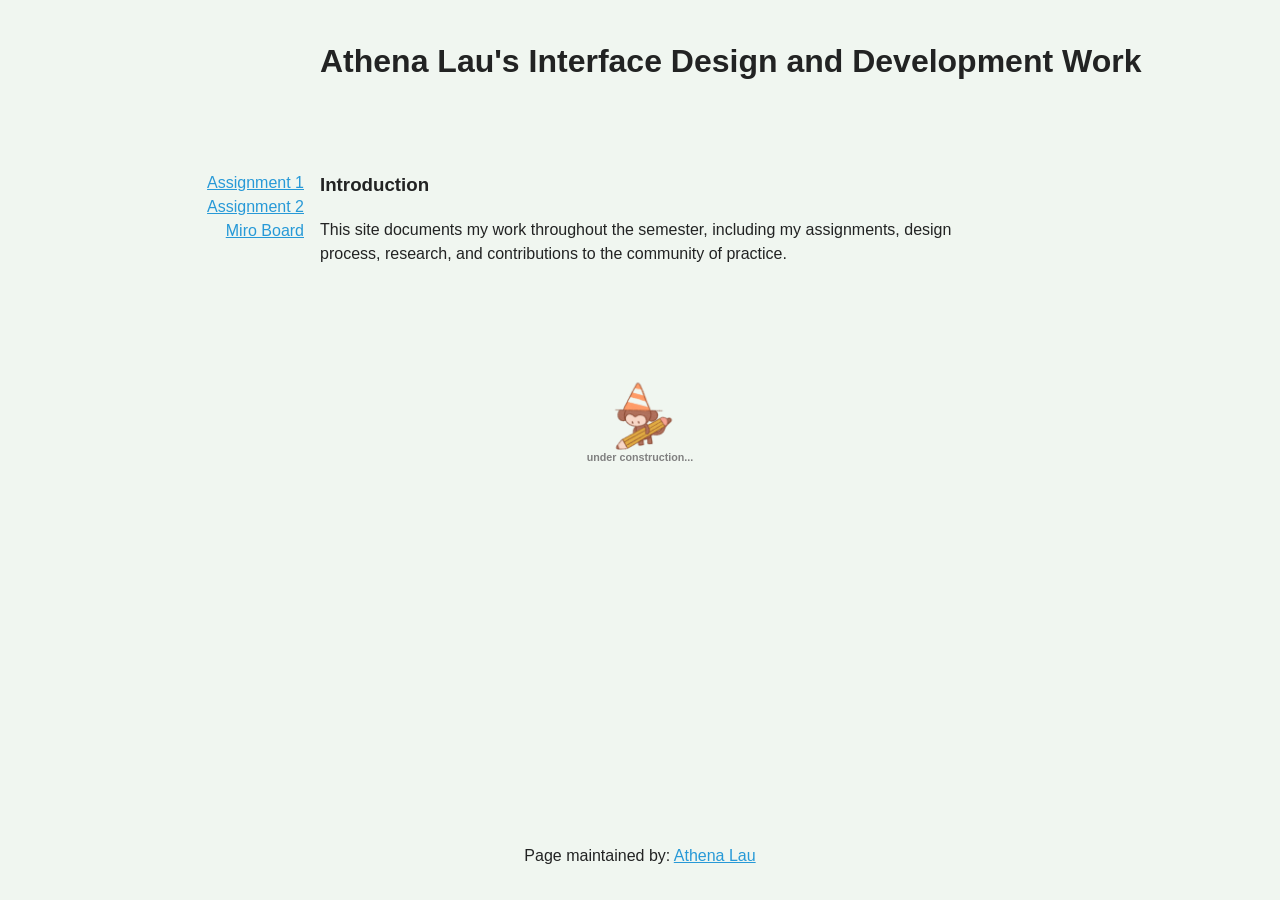
<file: index.html>
<!doctype html>
<html lang="en">
<head>
    <meta charset="UTF-8">
    <meta name="viewport"
          content="width=device-width, user-scalable=no, initial-scale=1.0, maximum-scale=1.0, minimum-scale=1.0">
    <meta http-equiv="X-UA-Compatible" content="ie=edge">

<!-- !!!!! -->
<!--    change this to refer to your specific page  -->
    <title>Athena's Work Index</title>

<!-- !!!!! -->
<!--  change this to your preferred icon  -->
    <!-- favicon was sourced from favicon.io but the original graphics are copyright 2020 Twitter, Inc
    and other contributors -->
    <!-- They are licensed under CC-BY 4.0 as linked below -->
    <!-- https://creativecommons.org/licenses/by/4.0/ -->
    <link rel="icon" type="image/png" href="./assets/icons/icon.png">

    <link rel="stylesheet" href="reset.css">
    <link rel="stylesheet" href="style.css">

    <style>
        a:link { color: #2799d7;}
        a:visited { color: #b56b75;}
    </style>

</head>
<body>

    <header>
<!-- !!!!! -->
<!--    change this to your preferred online name  -->
        <h1>Athena Lau's Interface Design and Development Work</h1>

    </header>

    <div class="mainNavContainer">

        <nav>
            <a href="./assignment1.html">Assignment 1</a>
            <a href="assignment2.html">Assignment 2</a>
            <a href="https://au.miro.com/app/board/u3jVOf5_-Ik=/?share_link_id=696868747319">
                Miro Board </a>
        </nav>

        <main>
            <section id="scenario-section">
                <h3 class="firstSectionHeading">Introduction</h3>
                <p> This site documents my work throughout the semester, including my assignments, design process, research,
                    and contributions to the community of practice.</p>
            </section>

        <section>
            <img class="profile-image" src="assets/image/1.png" alt="Profile image">
            <h6>under construction...</h6>
        </section>

        </main>

        <!-- this is an empty element which helps with spacing -->
        <aside></aside>

    </div>

    <footer>

        <p>
<!-- !!!!! -->
<!--    change this to your preferred online name and update link to refer to your github page  -->
            Page maintained by:
            <a href="https://github.com/AthenaLauu" target="_blank">
            Athena Lau
            </a>

        </p>
    </footer>
</body>
</html>
</file>
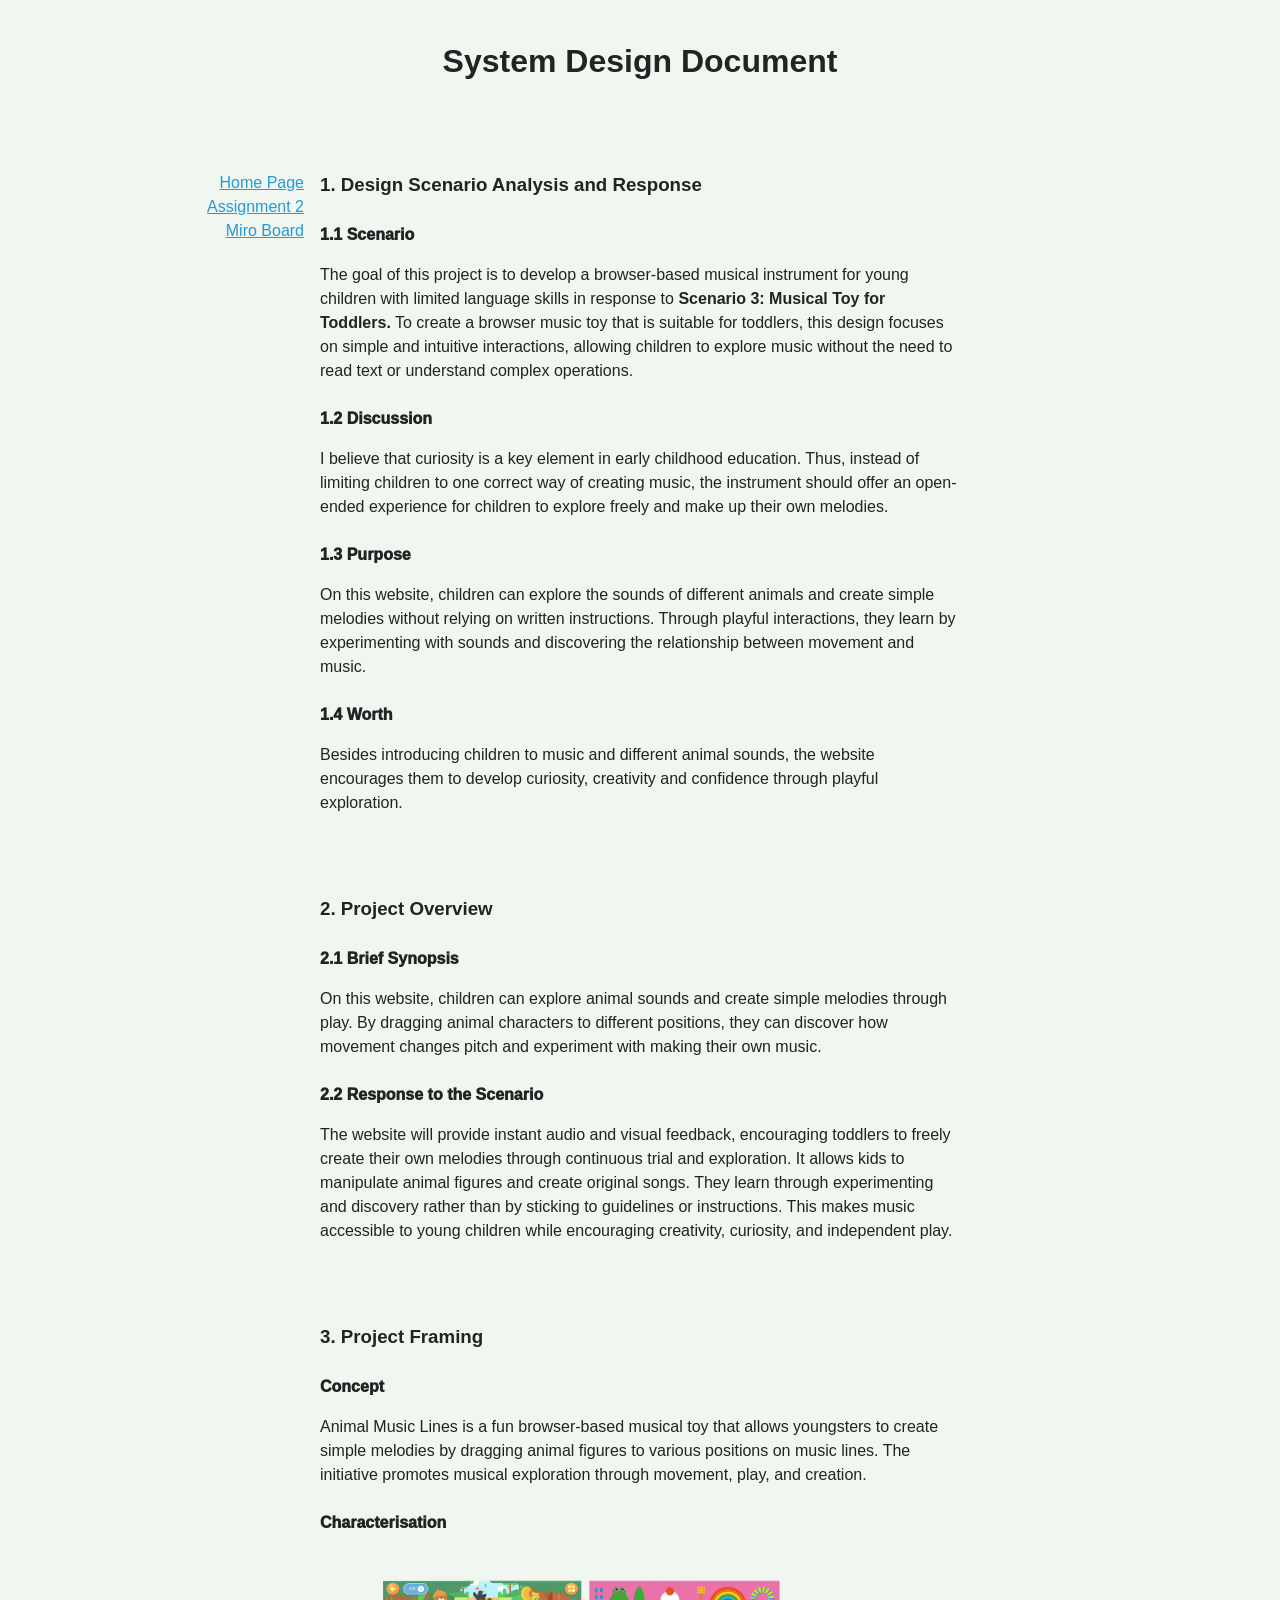
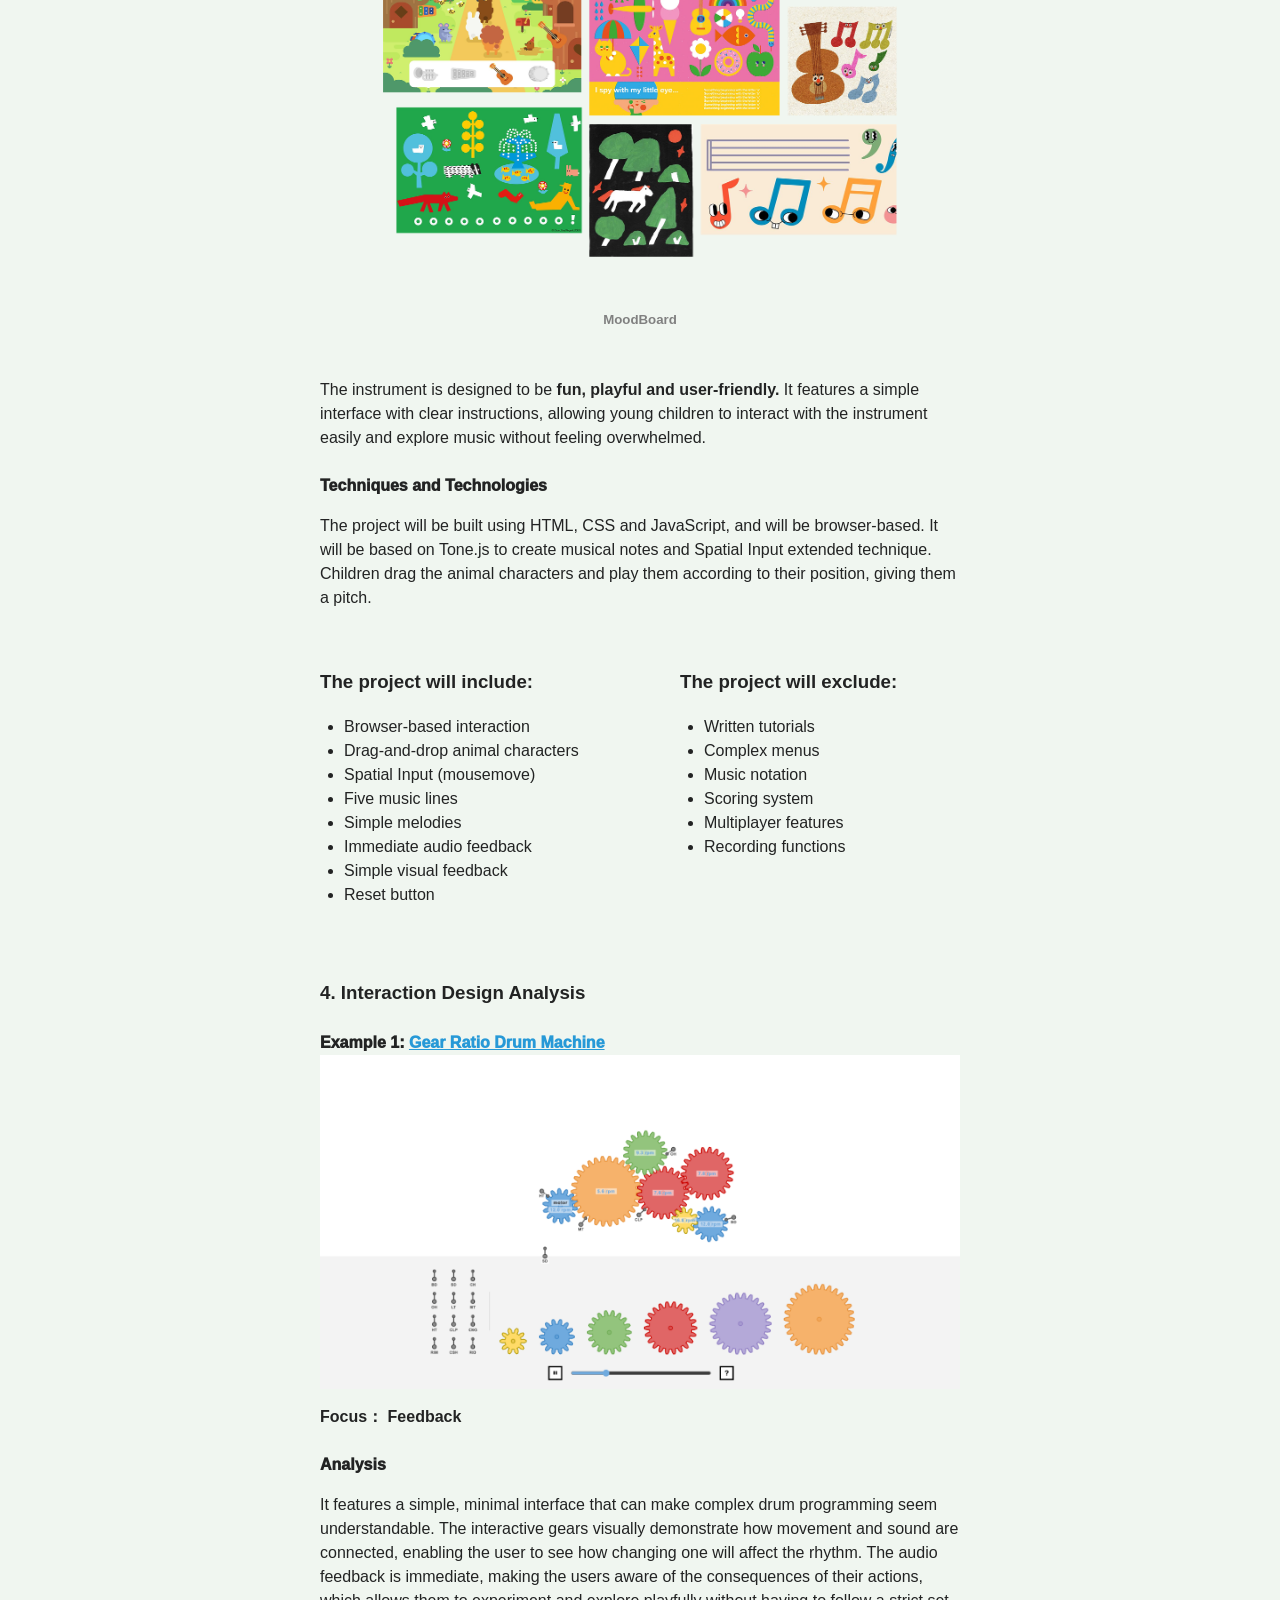
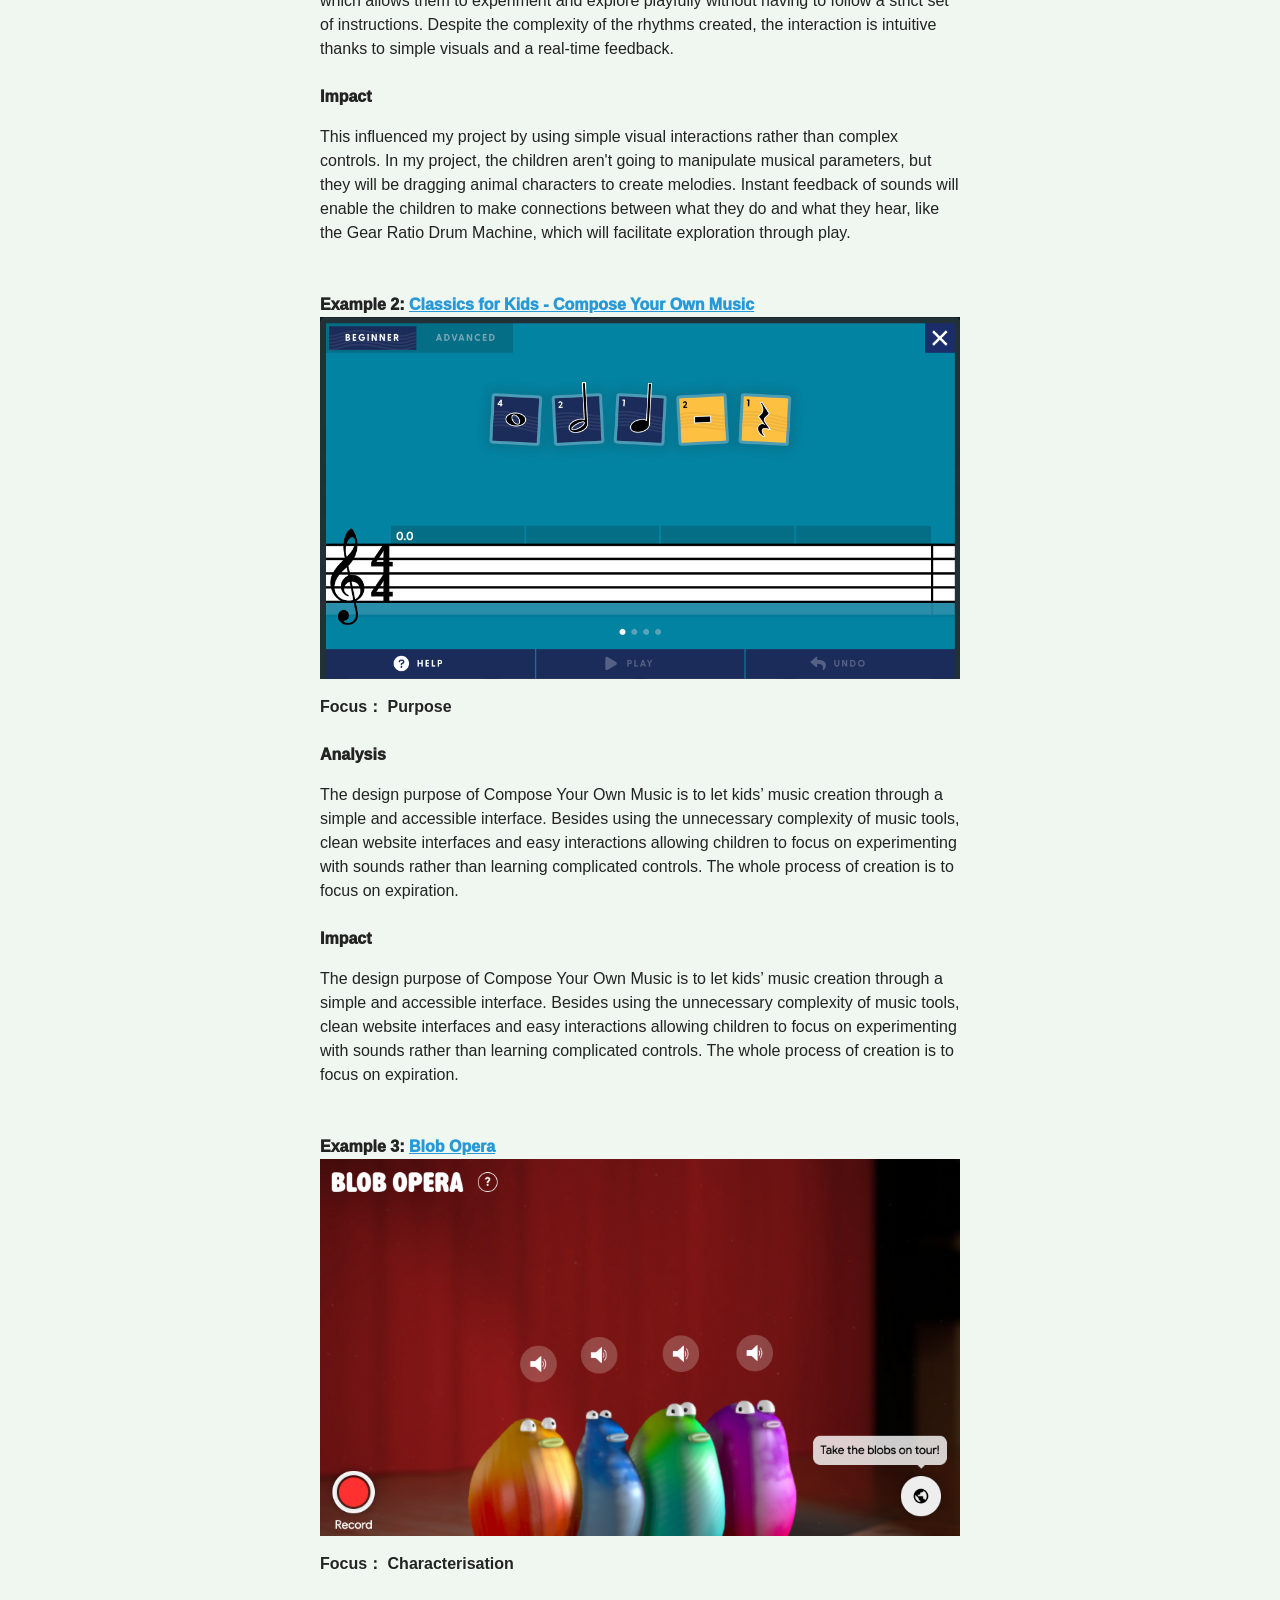
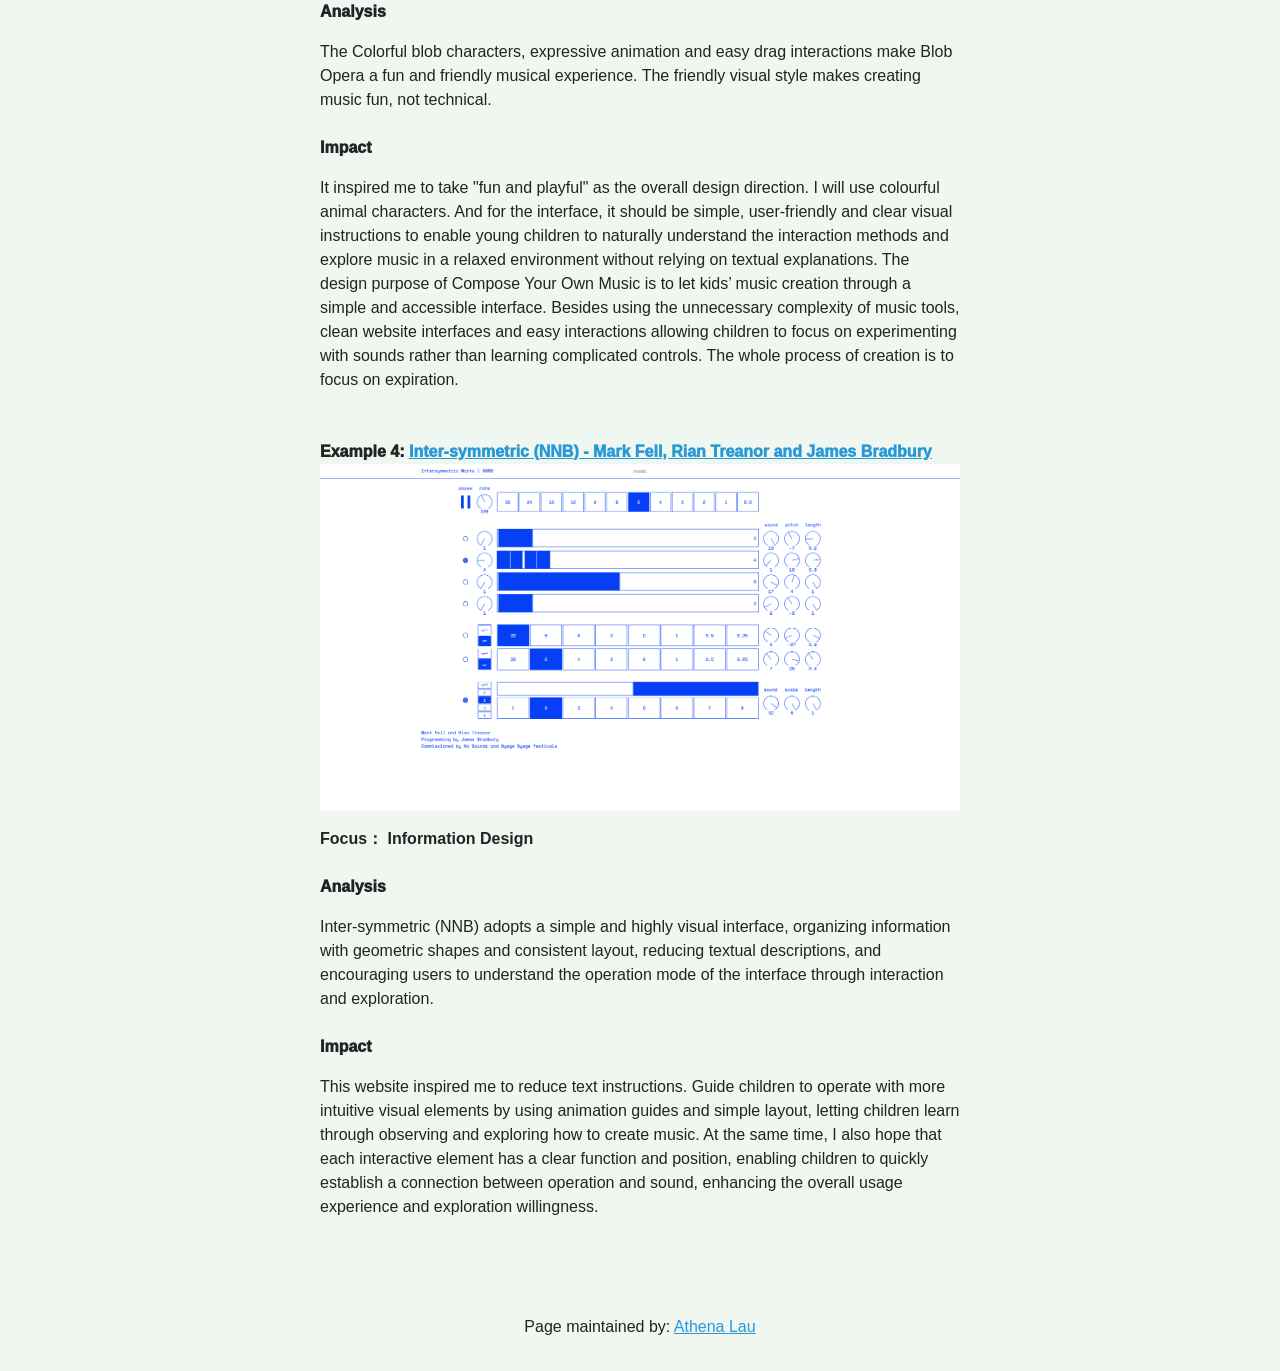
<file: assignment1.html>
<!doctype html>
<html lang="en">
<head>
    <meta charset="UTF-8">
    <meta name="viewport"
          content="width=device-width, user-scalable=no, initial-scale=1.0, maximum-scale=1.0, minimum-scale=1.0">
    <meta http-equiv="X-UA-Compatible" content="ie=edge">

<!-- !!!!! -->
<!--    change this to refer to your specific page  -->
    <title>Assignment1</title>

<!-- !!!!! -->
<!--  change this to your preferred icon  -->
    <!-- favicon was sourced from favicon.io but the original graphics are copyright 2020 Twitter, Inc
    and other contributors -->
    <!-- They are licensed under CC-BY 4.0 as linked below -->
    <!-- https://creativecommons.org/licenses/by/4.0/ -->
    <link rel="icon" type="image/png" href="./assets/icons/icon.png">

    <link rel="stylesheet" href="reset.css">
    <link rel="stylesheet" href="style.css">

    <style>
        a:link { color: #2799d7;}
        a:visited { color: #b56b75;}
    </style>

</head>
<body>

    <header>
<!-- !!!!! -->
<!--    change this to your preferred online name  -->
        <h1>System Design Document</h1>
    </header>

    <div class="mainNavContainer">

        <nav>
            <a href="./index.html">Home Page</a>
            <a href="assignment2.html">Assignment 2</a>
            <a href="https://au.miro.com/app/board/u3jVOf5_-Ik=/?share_link_id=696868747319">
                Miro Board </a>
        </nav>

        <main>
            <section id="scenario-section">
                <h3 class="firstSectionHeading">1. Design Scenario Analysis and Response </h3>

                <h4>1.1 Scenario</h4>
                <p>
                    The goal of this project is to develop a browser-based musical instrument for young children with limited language skills in response to
                    <b>Scenario 3: Musical Toy for Toddlers.</b> To create a browser music toy that is suitable for toddlers, this design focuses on simple and intuitive
                    interactions, allowing children to explore music without the need to read text or understand complex operations.
                </p>

                <h4>1.2 Discussion </h4>
                <p>
                    I believe that curiosity is a key element in early childhood education. Thus, instead of limiting children to one correct way of creating music,
                    the instrument should offer an open-ended experience for children to explore freely and make up their own melodies.
                </p>

                <h4>1.3 Purpose </h4>
                <p>
                    On this website, children can explore the sounds of different animals and create simple melodies without relying on written instructions.
                    Through playful interactions, they learn by experimenting with sounds and discovering the relationship between movement and music.
                </p>

                <h4>1.4 Worth </h4>
                <p>
                    Besides introducing children to music and different animal sounds, the website encourages them to develop curiosity,
                    creativity and confidence through playful exploration.
                </p>

            </section>

            <section id="scenario-section">
                <h3 class="secondSectionHeading">2. Project Overview </h3>

                <h4>2.1 Brief Synopsis </h4>
                <p>
                On this website, children can explore animal sounds and create simple melodies through play. By dragging animal characters to different positions,
                they can discover how movement changes pitch and experiment with making their own music.
                </p>

                <h4>2.2 Response to the Scenario  </h4>
                <p>
                    The website will provide instant audio and visual feedback, encouraging toddlers to freely create their own melodies through continuous trial and exploration.
                    It allows kids to manipulate animal figures and create original songs. They learn through experimenting and discovery rather than by sticking to guidelines
                    or instructions. This makes music accessible to young children while encouraging creativity, curiosity, and independent play.
                </p>

            </section>


            <section id="scenario-section">
                <h3 class="secondSectionHeading">3. Project Framing </h3>

                <h4>Concept </h4>
                <p>
                    Animal Music Lines is a fun browser-based musical toy that allows youngsters to create simple melodies by dragging animal figures to various positions on music lines.
                    The initiative promotes musical exploration through movement, play, and creation.
                </p>

                <h4>Characterisation </h4>
                <img src="assets/image/moodboard.png" alt="Blob Opera interface">
                <h5>MoodBoard</h5>
                <p>
                    The instrument is designed to be <b>fun, playful and user-friendly.</b> It features a simple interface with clear instructions, allowing young children to interact
                    with the instrument easily and explore music without feeling overwhelmed.
                </p>

                <h4>Techniques and Technologies  </h4>

                    <p>
                        The project will be built using HTML, CSS and JavaScript, and will be browser-based. It will be based on Tone.js to create musical notes and Spatial Input extended technique.
                        Children drag the animal characters and play them according to their position, giving them a pitch.
                    </p>

                <div class="project-lists">

                    <div class="include-list">
                        <h3>The project will include:</h3>
                        <ul>
                            <li>Browser-based interaction</li>
                            <li>Drag-and-drop animal characters</li>
                            <li>Spatial Input (mousemove)</li>
                            <li>Five music lines</li>
                            <li>Simple melodies</li>
                            <li>Immediate audio feedback</li>
                            <li>Simple visual feedback</li>
                            <li>Reset button</li>
                        </ul>
                    </div>

                    <div class="exclude-list">
                        <h3>The project will exclude:</h3>
                        <ul>
                            <li>Written tutorials</li>
                            <li>Complex menus</li>
                            <li>Music notation</li>
                            <li>Scoring system</li>
                            <li>Multiplayer features</li>
                            <li>Recording functions</li>
                        </ul>
                    </div>

                </div>


            </section>

            <!--Interaction design analysis-->

            <section id="scenario-section">
                    <h3 class="firstSectionHeading">4. Interaction Design Analysis  </h3>
                <h4>
                    Example 1:
                    <a href="https://10kdrummachines.com/machines/gear-ratio/gear">
                        Gear Ratio Drum Machine
                    <img src="assets/image/pic1.png" alt="Blob Opera interface">
                    </a>
                </h4>
                    <p><b>Focus： Feedback </b></p>
                    <h4>Analysis </h4>
                    <p>
                        It features a simple, minimal interface that can make complex drum programming seem understandable.
                        The interactive gears visually demonstrate how movement and sound are connected, enabling the user to see how changing one will affect the rhythm.
                        The audio feedback is immediate, making the users aware of the consequences of their actions, which allows them to experiment and explore playfully without having to follow a strict set of instructions.
                        Despite the complexity of the rhythms created, the interaction is intuitive thanks to simple visuals and a real-time feedback.
                    </p>

                    <h4>Impact </h4>
                    <p>
                        This influenced my project by using simple visual interactions rather than complex controls. In my project, the children aren't going to manipulate musical parameters, but they will be dragging animal characters to create melodies.
                        Instant feedback of sounds will enable the children to make connections between what they do and what they hear, like the Gear Ratio Drum Machine, which will facilitate exploration through play.
                    </p>

                <div class="example">
                <h4>
                    Example 2:
                <a href="https://www.classicsforkids.com/music-games/">
                    Classics for Kids - Compose Your Own Music
                    <img src="assets/image/pic2.png" alt="Blob Opera interface">
                </a>
                </h4>

                <p><b>Focus： Purpose </b></p>
                <h4>Analysis </h4>
                <p>
                    The design purpose of Compose Your Own Music is to let kids’ music creation through a simple and accessible interface.
                    Besides using the unnecessary complexity of music tools, clean website interfaces and easy interactions allowing children to focus on experimenting
                    with sounds rather than learning complicated controls. The whole process of creation is to focus on expiration.
                </p>

                <h4>Impact </h4>
                <p>
                    The design purpose of Compose Your Own Music is to let kids’ music creation through a simple and accessible interface. Besides using the unnecessary
                    complexity of music tools, clean website interfaces and easy interactions allowing children to focus on experimenting with sounds rather than learning
                    complicated controls. The whole process of creation is to focus on expiration.
                </p>
                </div>

                <div class="example">
                <h4>
                    Example 3:
                <a href="https://blobopera.io/#google_vignette">
                    Blob Opera
                    <img src="assets/image/pic4.png" alt="Blob Opera interface">
                </a>
                </h4>

                <p><b>Focus： Characterisation </b></p>
                <h4>Analysis </h4>
                <p>
                    The Colorful blob characters, expressive animation and easy drag interactions make Blob Opera a fun and friendly musical experience.
                    The friendly visual style makes creating music fun, not technical.
                </p>

                <h4>Impact </h4>
                <p>It inspired me to take "fun and playful" as the overall design direction. I will use colourful animal characters. And for the interface, it should be simple,
                    user-friendly and clear visual instructions to enable young children to naturally understand the interaction methods and explore music in a relaxed environment without relying on textual explanations.
                    The design purpose of Compose Your Own Music is to let kids’ music creation through a simple and accessible interface. Besides using the unnecessary
                    complexity of music tools, clean website interfaces and easy interactions allowing children to focus on experimenting with sounds rather than learning
                    complicated controls. The whole process of creation is to focus on expiration.
                </p>
                </div>

                <div class="example">
                <h4>
                    Example 4:
                <a href="https://intersymmetric.xyz/">
                    Inter-symmetric (NNB) - Mark Fell, Rian Treanor and James Bradbury
                    <img src="assets/image/pic3.png" alt="Blob Opera interface">
                </a>
                </h4>

                <p><b>Focus： Information Design  </b></p>
                <h4>Analysis </h4>
                <p>
                    Inter-symmetric (NNB) adopts a simple and highly visual interface, organizing information with geometric shapes and consistent layout,
                    reducing textual descriptions, and encouraging users to understand the operation mode of the interface through interaction and exploration.
                </p>

                <h4>Impact </h4>
                <p>
                    This website inspired me to reduce text instructions. Guide children to operate with more intuitive visual elements by using animation guides and simple layout,
                    letting children learn through observing and exploring how to create music. At the same time, I also hope that each interactive element has a clear function and position,
                    enabling children to quickly establish a connection between operation and sound, enhancing the overall usage experience and exploration willingness.
                </p>
                </div>

            </section>



        </main>



        <!-- this is an empty element which helps with spacing -->
        <aside></aside>

    </div>

    <footer>
        <p>
<!-- !!!!! -->
<!--    change this to your preferred online name and update link to refer to your github page  -->
            Page maintained by:
            <a href="https://github.com/AthenaLauu" target="_blank">
            Athena Lau
            </a>
        </p>
    </footer>
</body>
</html>
</file>
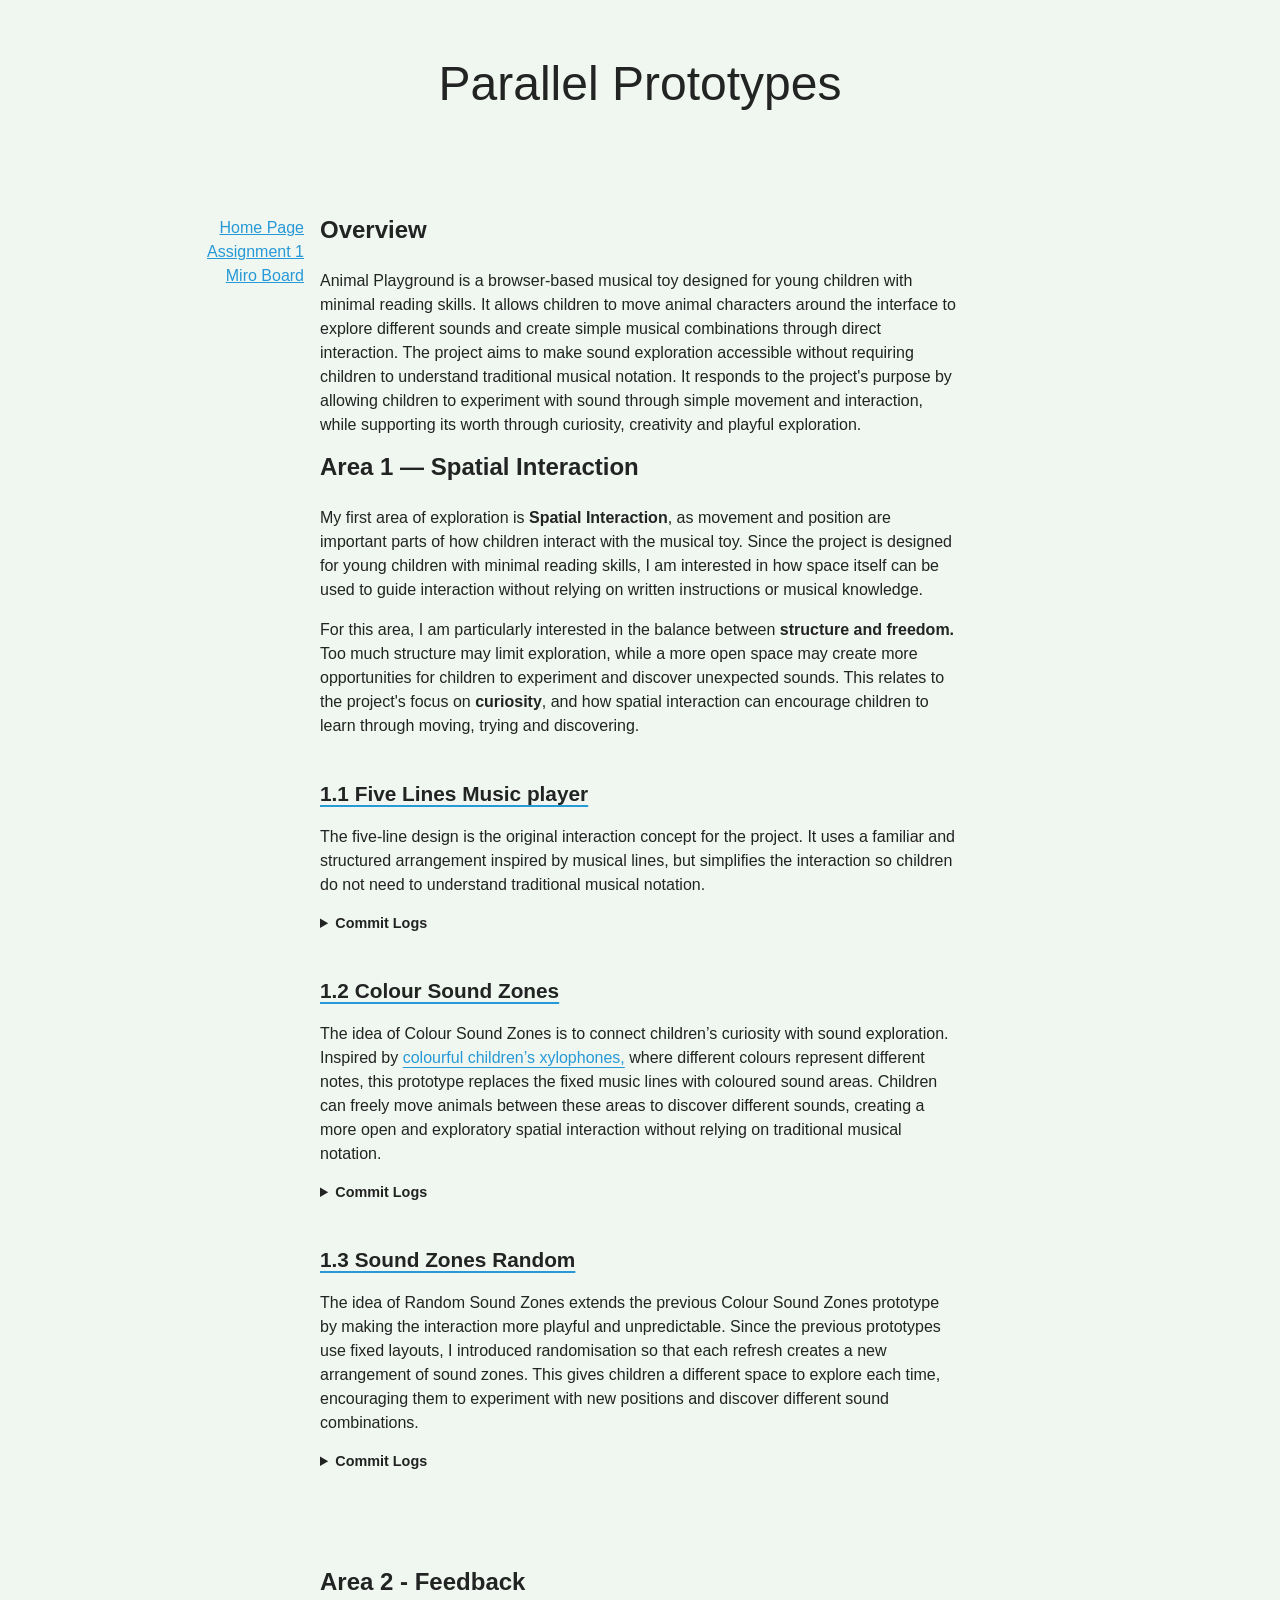
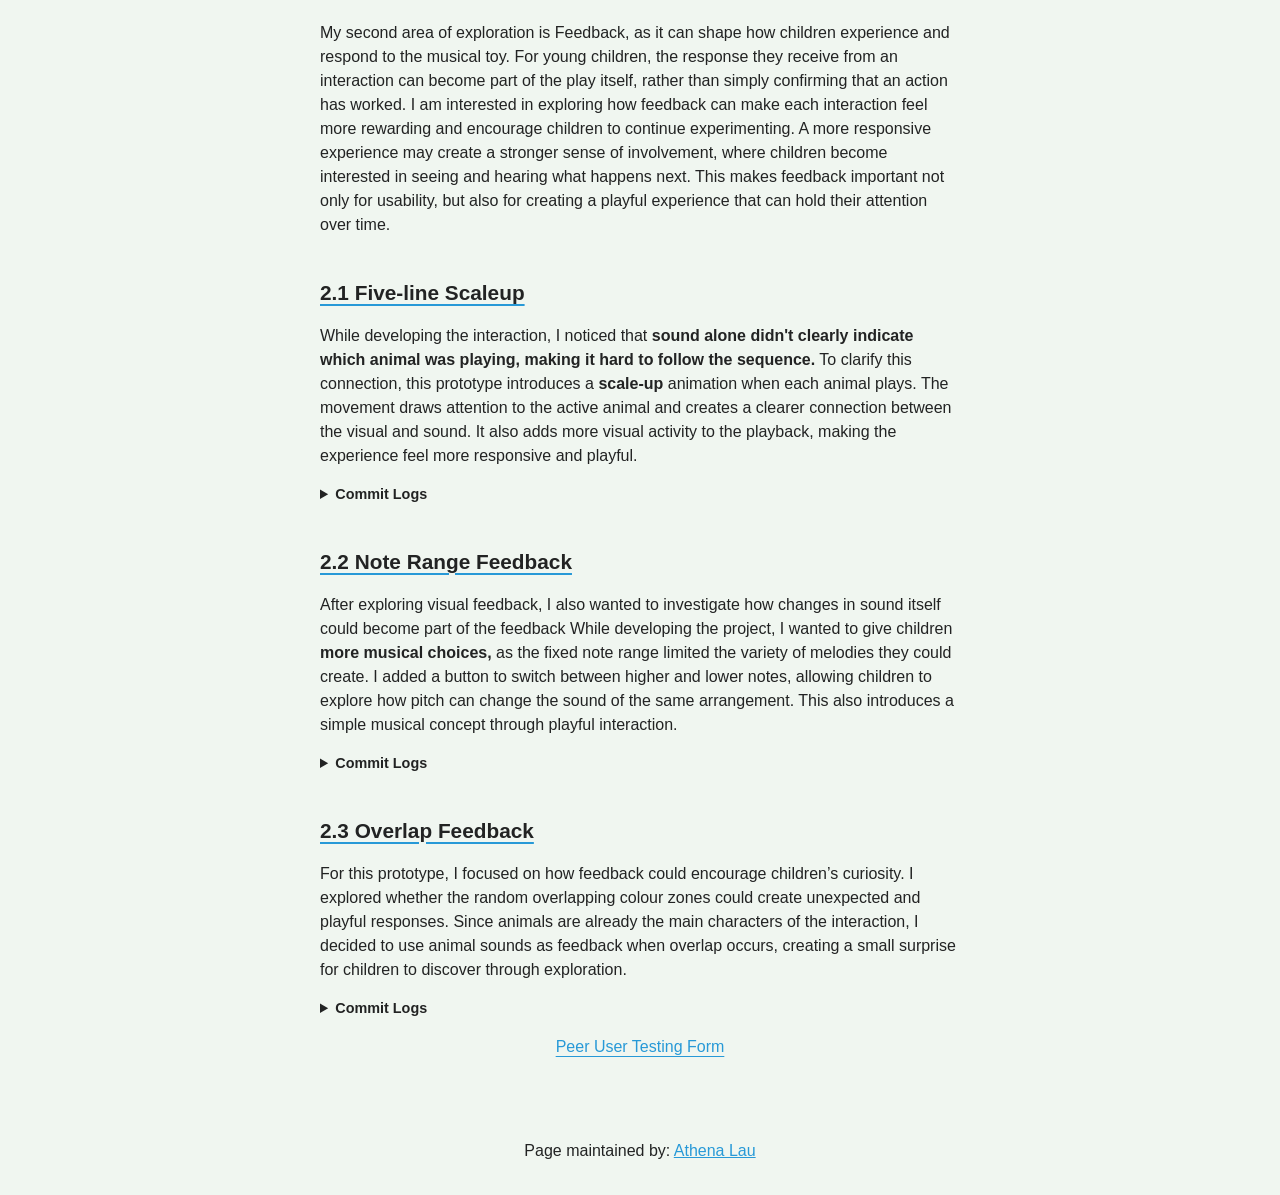
<file: assignment2.html>
<!doctype html>
<html lang="en">
<head>
    <meta charset="UTF-8">
    <meta name="viewport"
          content="width=device-width, user-scalable=no, initial-scale=1.0, maximum-scale=1.0, minimum-scale=1.0">
    <meta http-equiv="X-UA-Compatible" content="ie=edge">

    <!-- !!!!! -->
    <!--    change this to refer to your specific page  -->
    <title>Assignment2</title>

    <!-- !!!!! -->
    <!--  change this to your preferred icon  -->
    <!-- favicon was sourced from favicon.io but the original graphics are copyright 2020 Twitter, Inc
    and other contributors -->
    <!-- They are licensed under CC-BY 4.0 as linked below -->
    <!-- https://creativecommons.org/licenses/by/4.0/ -->
    <link rel="icon" type="image/png" href="./assets/icons/icon.png">

    <link rel="stylesheet" href="reset.css">
    <link rel="stylesheet" href="style.css">
    <link rel="stylesheet" href="assignment2.css">

    <style>
        a:link { color: #2799d7;}
        a:visited { color: #b56b75;}
    </style>

</head>
<body>

<header>
    <!-- !!!!! -->
    <!--    change this to your preferred online name  -->
    <h1>Parallel Prototypes</h1>
</header>

<div class="mainNavContainer">

    <nav>
        <a href="./index.html">Home Page</a>
        <a href="assignment1.html">Assignment 1</a>
        <a href="https://au.miro.com/app/board/u3jVOf5_-Ik=/?share_link_id=696868747319">
            Miro Board </a>
    </nav>

    <main>
        <section id="scenario-section">
            <h4 class="firstSectionHeading">Overview</h4>
        <p>
        Animal Playground is a browser-based musical toy designed for young children with minimal reading skills.
        It allows children to move animal characters around the interface to explore different sounds and create simple musical combinations through direct interaction.
        The project aims to make sound exploration accessible without requiring children to understand traditional musical notation.
        It responds to the project's purpose by allowing children to experiment with sound through simple movement and interaction,
        while supporting its worth through curiosity, creativity and playful exploration.
        </p>


            <h3 class="firstSectionHeading">Area 1 — Spatial Interaction</h3>

            <p>
                My first area of exploration is <b>Spatial Interaction</b>, as movement and position are important parts of how
                children interact with the musical toy. Since the project is designed for young children with minimal reading skills,
                I am interested in how space itself can be used to guide interaction without relying on written instructions or musical
                knowledge.

            </p>

            <p>
                For this area, I am particularly interested in the balance between <b>structure and freedom.</b>
                Too much structure may limit exploration, while a more open space may create more opportunities for children to
                experiment and discover unexpected sounds. This relates to the project's focus on <b>curiosity</b>, and how spatial interaction
                can encourage children to learn through moving, trying and discovering.

            </p>


            <a href="https://athena-idd-fivelines.github.io/IDD_Assessment2/assignment2.html">
                <h4>1.1 Five Lines Music player</h4></a>
            <p>
                The five-line design is the original interaction concept for the project. It uses a familiar and structured arrangement
                inspired by musical lines, but simplifies the interaction so children do not need to understand traditional musical notation.

            </p>
            <details>
                <summary>Commit Logs</summary>
                <table>
                    <thead><tr>

                        <th>Author</th>
                        <th>Date</th>
                        <th>Subject</th>
                        <th>Body</th>

                    </tr></thead>

                    <tbody>

                    <tr>

                        <td>533b496</td>
                        <td>AthenaLauu</td>
                        <td>2026-09-21</td>
                        <td>Initial commit</td>

                    </tr>

                    <tr>

                        <td>2fdf156</td>
                        <td>AthenaLauu</td>
                        <td>2026-09-21</td>
                        <td>Copied the first prototype</td>

                    </tr>

                    <tr>

                        <td>574bbac</td>
                        <td>AthenaLauu</td>
                        <td>2026-09-22</td>
                        <td>Add five animals with play and redo buttons</td>

                    </tr>
                    </tbody>
                </table>
            </details>


            <a href="https://athena-idd-soundzones.github.io/IDD_Assessment2/assignment2.html">
                <h4>1.2 Colour Sound Zones</h4> </a>
            <p>
                The idea of Colour Sound Zones is to connect children’s curiosity with sound exploration. Inspired by
                <a href="https://toytheater.com/xylophone/">colourful children’s xylophones,</a>
                where different colours represent different notes, this prototype replaces the fixed music lines with coloured sound areas. Children can
                freely move animals between these areas to discover different sounds, creating a more open and exploratory spatial interaction without
                relying on traditional musical notation.

            </p>
            <details>
                <summary>Commit Logs</summary>
                <table>

                    <thead><tr>

                        <th>Author</th>
                        <th>Date</th>
                        <th>Subject</th>
                        <th>Body</th>

                    </tr></thead>

                    <tbody>

                    <tr>

                        <td>533b496</td>
                        <td>AthenaLauu</td>
                        <td>2026-09-21</td>
                        <td>Initial commit</td>

                    </tr>

                    <tr>

                        <td>2fdf156</td>
                        <td>AthenaLauu</td>
                        <td>2026-09-21</td>
                        <td>Copied the first prototype</td>

                    </tr>

                    <tr>

                        <td>574bbac</td>
                        <td>AthenaLauu</td>
                        <td>2026-09-22</td>
                        <td>Add five animals with play and redo buttons</td>

                    </tr>

                    <tr>

                        <td>9d39ecc</td>
                        <td>AthenaLauu</td>
                        <td>2026-09-23</td>
                        <td>Add scale-up feedback when animals play</td>

                    </tr>

                    <tr>

                        <td>190642d</td>
                        <td>AthenaLauu</td>
                        <td>2026-09-23</td>
                        <td>Add colour sound zones</td>

                    </tr>

                    </tbody>

                </table>
            </details>

            <a href="https://athena-idd-soundzonesrandom.github.io/IDD_Assessment2/assignment2.html">
                <h4>1.3 Sound Zones Random</h4> </a>
            <p>
                The idea of Random Sound Zones extends the previous Colour Sound Zones prototype by making the interaction more playful and unpredictable.
                Since the previous prototypes use fixed layouts, I introduced randomisation so that each refresh creates a new arrangement of sound zones.
                This gives children a different space to explore each time, encouraging them to experiment with new positions and discover different sound combinations.

            </p>

                <details>
                    <summary>Commit Logs</summary>
                    <table>

                        <thead><tr>

                            <th>Author</th>
                            <th>Date</th>
                            <th>Subject</th>
                            <th>Body</th>

                        </tr></thead>

                        <tbody>

                        <tr>

                            <td>533b496</td>
                            <td>AthenaLauu</td>
                            <td>2026-09-21</td>
                            <td>Initial commit</td>

                        </tr>

                        <tr>

                            <td>2fdf156</td>
                            <td>AthenaLauu</td>
                            <td>2026-09-21</td>
                            <td>Copied the first prototype</td>

                        </tr>

                        <tr>

                            <td>574bbac</td>
                            <td>AthenaLauu</td>
                            <td>2026-09-22</td>
                            <td>Add five animals with play and redo buttons</td>

                        </tr>

                        <tr>

                            <td>9d39ecc</td>
                            <td>AthenaLauu</td>
                            <td>2026-09-23</td>
                            <td>Add scale-up feedback when animals play</td>

                        </tr>

                        <tr>

                            <td>190642d</td>
                            <td>AthenaLauu</td>
                            <td>2026-09-23</td>
                            <td>Add colour sound zones</td>

                        </tr>

                        <tr>

                            <td>beb7090</td>
                            <td>AthenaLauu</td>
                            <td>2026-09-23</td>
                            <td>Added radom color function</td>

                        </tr>

                        </tbody>

                    </table>
                </details>
                </section>


            <section class="prototype-area">
            <h3 class="secondSectionHeading">Area 2 - Feedback</h3>


            <p>
                My second area of exploration is Feedback, as it can shape how children experience and respond to the musical toy. For young children,
                the response they receive from an interaction can become part of the play itself, rather than simply confirming that an action has worked.
                I am interested in exploring how feedback can make each interaction feel more rewarding and encourage children to continue experimenting.
                A more responsive experience may create a stronger sense of involvement, where children become interested in seeing and hearing what happens next.
                This makes feedback important not only for usability, but also for creating a playful experience that can hold their attention over time.

            </p>




            <a href="https://athena-idd-feedback-scaleup.github.io/IDD_Assessment2/assignment2.html">
                <h4>2.1 Five-line Scaleup</h4></a>
            <p>
                While developing the interaction, I noticed that <b>sound alone didn't clearly indicate which animal was playing,
                making it hard to follow the sequence.</b> To clarify this connection, this prototype introduces a <b>scale-up</b> animation when each animal plays.
                The movement draws attention to the active animal and creates a clearer connection between the visual and sound. It also adds more visual
                activity to the playback, making the experience feel more responsive and playful.

            </p>
            <details>
                <summary>Commit Logs</summary>
                <table>

                    <thead><tr>

                        <th>Author</th>
                        <th>Date</th>
                        <th>Subject</th>
                        <th>Body</th>

                    </tr></thead>

                    <tbody>

                    <tr>

                        <td>533b496</td>
                        <td>AthenaLauu</td>
                        <td>2026-09-21</td>
                        <td>Initial commit</td>

                    </tr>

                    <tr>

                        <td>2fdf156</td>
                        <td>AthenaLauu</td>
                        <td>2026-09-21</td>
                        <td>Copied the first prototype</td>

                    </tr>

                    <tr>

                        <td>574bbac</td>
                        <td>AthenaLauu</td>
                        <td>2026-09-22</td>
                        <td>Add five animals with play and redo buttons</td>

                    </tr>

                    <tr>

                        <td>9d39ecc</td>
                        <td>AthenaLauu</td>
                        <td>2026-09-23</td>
                        <td>Add scale-up feedback when animals play</td>

                    </tr>
                    </tbody>
                </table>
            </details>


            <a href="https://athena-idd-feedback-notechange.github.io/IDD_Assessment2/assignment2.html">
                <h4>2.2 Note Range Feedback</h4></a>
            <p>
                After exploring visual feedback, I also wanted to investigate how changes in sound itself could become part of the feedback
                While developing the project, I wanted to give children <b>more musical choices,</b> as the fixed note range limited
                the variety of melodies they could create. I added a button to switch between higher and lower notes, allowing
                children to explore how pitch can change the sound of the same arrangement. This also introduces a simple
                musical concept through playful interaction.

            </p>
            <details>
                <summary>Commit Logs</summary>
                <table>
                <thead><tr>

                    <th>Author</th>
                    <th>Date</th>
                    <th>Subject</th>
                    <th>Body</th>

                </tr></thead>

                <tbody>

                <tr>

                    <td>533b496</td>
                    <td>AthenaLauu</td>
                    <td>2026-09-21</td>
                    <td>Initial commit</td>

                </tr>

                <tr>

                    <td>2fdf156</td>
                    <td>AthenaLauu</td>
                    <td>2026-09-21</td>
                    <td>Copied the first prototype</td>

                </tr>

                <tr>

                    <td>574bbac</td>
                    <td>AthenaLauu</td>
                    <td>2026-09-22</td>
                    <td>Add five animals with play and redo buttons</td>

                </tr>

                <tr>

                    <td>9d39ecc</td>
                    <td>AthenaLauu</td>
                    <td>2026-09-23</td>
                    <td>Add scale-up feedback when animals play</td>

                </tr>

                <tr>

                    <td>2b1a0fe</td>
                    <td>AthenaLauu</td>
                    <td>2026-09-26</td>
                    <td>Add note change prototype</td>

                </tr>
                </tbody>
                </table>
            </details>


            <a href="https://athena-idd-feedback-overlap.github.io/IDD_Assessment2/assignment2.html">
                <h4>2.3 Overlap Feedback</h4></a>
            <p>
                For this prototype, I focused on how feedback could encourage children’s curiosity. I explored whether the
                random overlapping colour zones could create unexpected and playful responses. Since animals are already the
                main characters of the interaction, I decided to use animal sounds as feedback when overlap occurs, creating a
                small surprise for children to discover through exploration.

            </p>
            <details>
                <summary>Commit Logs</summary>
                <table>
                    <thead><tr>

                        <th>Author</th>
                        <th>Date</th>
                        <th>Subject</th>
                        <th>Body</th>

                    </tr></thead>

                    <tbody>

                    <tr>

                        <td>533b496</td>
                        <td>AthenaLauu</td>
                        <td>2026-09-21</td>
                        <td>Initial commit</td>

                    </tr>

                    <tr>

                        <td>2fdf156</td>
                        <td>AthenaLauu</td>
                        <td>2026-09-21</td>
                        <td>Copied the first prototype</td>

                    </tr>

                    <tr>

                        <td>574bbac</td>
                        <td>AthenaLauu</td>
                        <td>2026-09-22</td>
                        <td>Add five animals with play and redo buttons</td>

                    </tr>

                    <tr>

                        <td>9d39ecc</td>
                        <td>AthenaLauu</td>
                        <td>2026-09-23</td>
                        <td>Add scale-up feedback when animals play</td>

                    </tr>

                    <tr>

                        <td>190642d</td>
                        <td>AthenaLauu</td>
                        <td>2026-09-23</td>
                        <td>Add colour sound zones</td>

                    </tr>

                    <tr>

                        <td>beb7090</td>
                        <td>AthenaLauu</td>
                        <td>2026-09-23</td>
                        <td>Added radom color function</td>

                    </tr>

                    <tr>

                        <td>e77f12e</td>
                        <td>AthenaLauu</td>
                        <td>2026-09-26</td>
                        <td>Fix animal layout,  add overlap sound feedback and refresh button</td>

                    </tr>
                    </tbody>
                </table>
            </details>

        </section>

        <section>
            <a href="https://forms.cloud.microsoft/r/e9FpRNv3Ak">
                Peer User Testing Form
            </a>
        </section>

    </main>



    <!-- this is an empty element which helps with spacing -->
    <aside></aside>

</div>

<footer>
    <p>
        <!-- !!!!! -->
        <!--    change this to your preferred online name and update link to refer to your github page  -->
        Page maintained by:
        <a href="https://github.com/AthenaLauu" target="_blank">
            Athena Lau
        </a>
    </p>
</footer>
</body>
</html>
</file>
<file: style.css>
/*!!!!!*/
/*add in your own font imports here*/
/*remember to update them in the rest of the CSS : eg the body selector*/
@import url('https://fonts.googleapis.com/css2?family=Work+Sans:ital,wght@0,100..900;1,100..900&display=swap');

/*!!!!!*/
/*change out, and/or add colours to the colour scheme*/
:root{
    /* basic 2-bit palette from 1bit Monitor Glow Palette by Polyducks */
    /* https://lospec.com/palette-list/1bit-monitor-glow */
    --colour-1: #222323;
    --colour-2: #f0f6f0;
}

/* this swaps the colour order to account for user's OS dark mode */
/*!!!!!*/
/*remember to update the colours here too to reflect the above changes*/
@media (prefers-color-scheme: dark) {
    :root{
        --colour-1: #f0f6f0;
        --colour-2: #222323;
    }
}


body {
    background-color: var(--colour-2);
    color: var(--colour-1);
    font-family: 'Josefin Sans', sans-serif;
    line-height: 1.5;
    padding: 1rem;
    display: flex;
    flex-direction: column;
    gap: 1rem;
}

header {
    display: flex;
    justify-content: center;
    margin-block-end: 3rem;
}

.mainNavContainer {
    flex: 1;
    display: flex;
    justify-content: center;
    gap: 1rem;
}

nav {
    display: flex;
    flex-direction: column;
    min-width: fit-content;
    flex: 1;
    align-items: flex-end;
}

main {
    display: flex;
    flex-direction: column;
    align-items: center;
}

section{
    max-width: 80rch;
}

.firstSectionHeading {
    margin-top: 0;
}

.secondSectionHeading {
    margin-top: 8rch;
}
.characterisation-title {
    margin-top: 3rem;
}


/* Small Heading */
h4 {
    font-size: 1rem;
    font-weight: 1000;
    margin-top: 1.5rem;
    margin-bottom: 0.5rem;

}
h5 {
    text-align: center;
    color: gray;
    margin-top: 1rem;
    margin-bottom: 3rem;
}
h6 {
    text-align: center;
    color: gray;
    margin-top: -7rem;
}
.project-lists {
    display: flex;
    gap: 5rem;
    align-items: flex-start;
    margin-top: 5rch;
    margin-bottom: 7rch;
}

.include-list,
.exclude-list {
    flex: 1;
}

.example{
    margin-top: 3rem;
}

.profile-image {
    width: 200px;
    height: auto;
    display: block;
    margin: 4rem auto;
}

ul {
    padding-left: 1.5rem;
    /*margin-top: 0.5rem;*/
    /*line-height: 1.8;*/
}

aside {
    visibility: hidden;
    flex: 1;
}

footer {
    display: flex;
    justify-content: center;
    margin-block-start: 3rem;
}

/*technique from Kevin Powell*/
/*https://youtu.be/CU8Plk-53RU?si=zMpP0Pfbg1SaXeDB&t=255*/
/*longer post about how this works and the * + * selector*/
/*https://alistapart.com/article/axiomatic-css-and-lobotomized-owls/*/
.prose > * + * {
    margin-block-start: var(--prose-flow, 1em);
}

/* breakpoints from Material Design Spec https://m3.material.io/foundations/layout/breakpoints/overview */
/* while sometimes mobile first is recommended, as we will be focused on desktop, we will start there */

/* assumed base sizing is large (1200–1599px) : desktop  */

/* extra-large breakpoint : desktop, ultrawide monitors */
@media (width > 1600px) {

}

/* expanded breakpoint : phone or tablet in landscape, desktop */
@media (width < 1200px) {
    header {
        margin-block-end: 2rem;
    }
    footer {
        margin-block-start: 2rem;
    }
}
/* medium breakpoint : tablet in portrait */
@media (width < 840px) {
    header {
        margin-block-end: 1rem;
    }
    .mainNavContainer {
        flex-direction: column;
        justify-content: flex-start;
        align-items: center;
    }
    nav {
        flex: 0;
        width: 100%;
        max-width: 80rch;
        justify-content: space-between;
        flex-direction: row;
    }
    main {
        flex: 1;
    }
    aside {
        flex: 0;
    }
    footer {
        margin-block-start: 1rem;
    }
}
/* compact breakpoint : phone in portrait */
@media (width < 600px) {

}
</file>
<file: assignment2.css>
/* Assignment 2 layout */

/* Main title */
header h1 {
    font-size: 3rem;
    font-weight: 500;
}

/* Area headings */
.firstSectionHeading,
.secondSectionHeading {
    font-size: 1.5rem;
    font-weight: 700;
    line-height: 1.2;
    margin-bottom: 1.5rem;
}

.firstSectionHeading {
    margin-top: 0;
}

.secondSectionHeading {
    margin-top: 5rem;
}

/* Prototype titles */
main h4 {
    font-size: 1.3rem;
    font-weight: 700;
    margin-top: 2.5rem;
    margin-bottom: 0.75rem;
}

/* Prototype title links */
main a {
    text-decoration: underline;
    text-underline-offset: 4px;
}

main a h4 {
    color: var(--colour-1);
}

main a:hover h4 {
    color: #2799d7;
}

/* Commit logs */
details {
    margin-top: 1rem;
    margin-bottom: 1rem;
}

summary {
    font-size: 0.9rem;
    font-weight: 600;
    cursor: pointer;
}

/* Commit log tables */
table {
    width: 100%;
    margin-top: 1rem;
    border-collapse: collapse;
    font-size: 0.85rem;
}

th,
td {
    padding: 0.7rem;
    text-align: left;
    border-bottom: 1px solid var(--colour-1);
}
</file>
